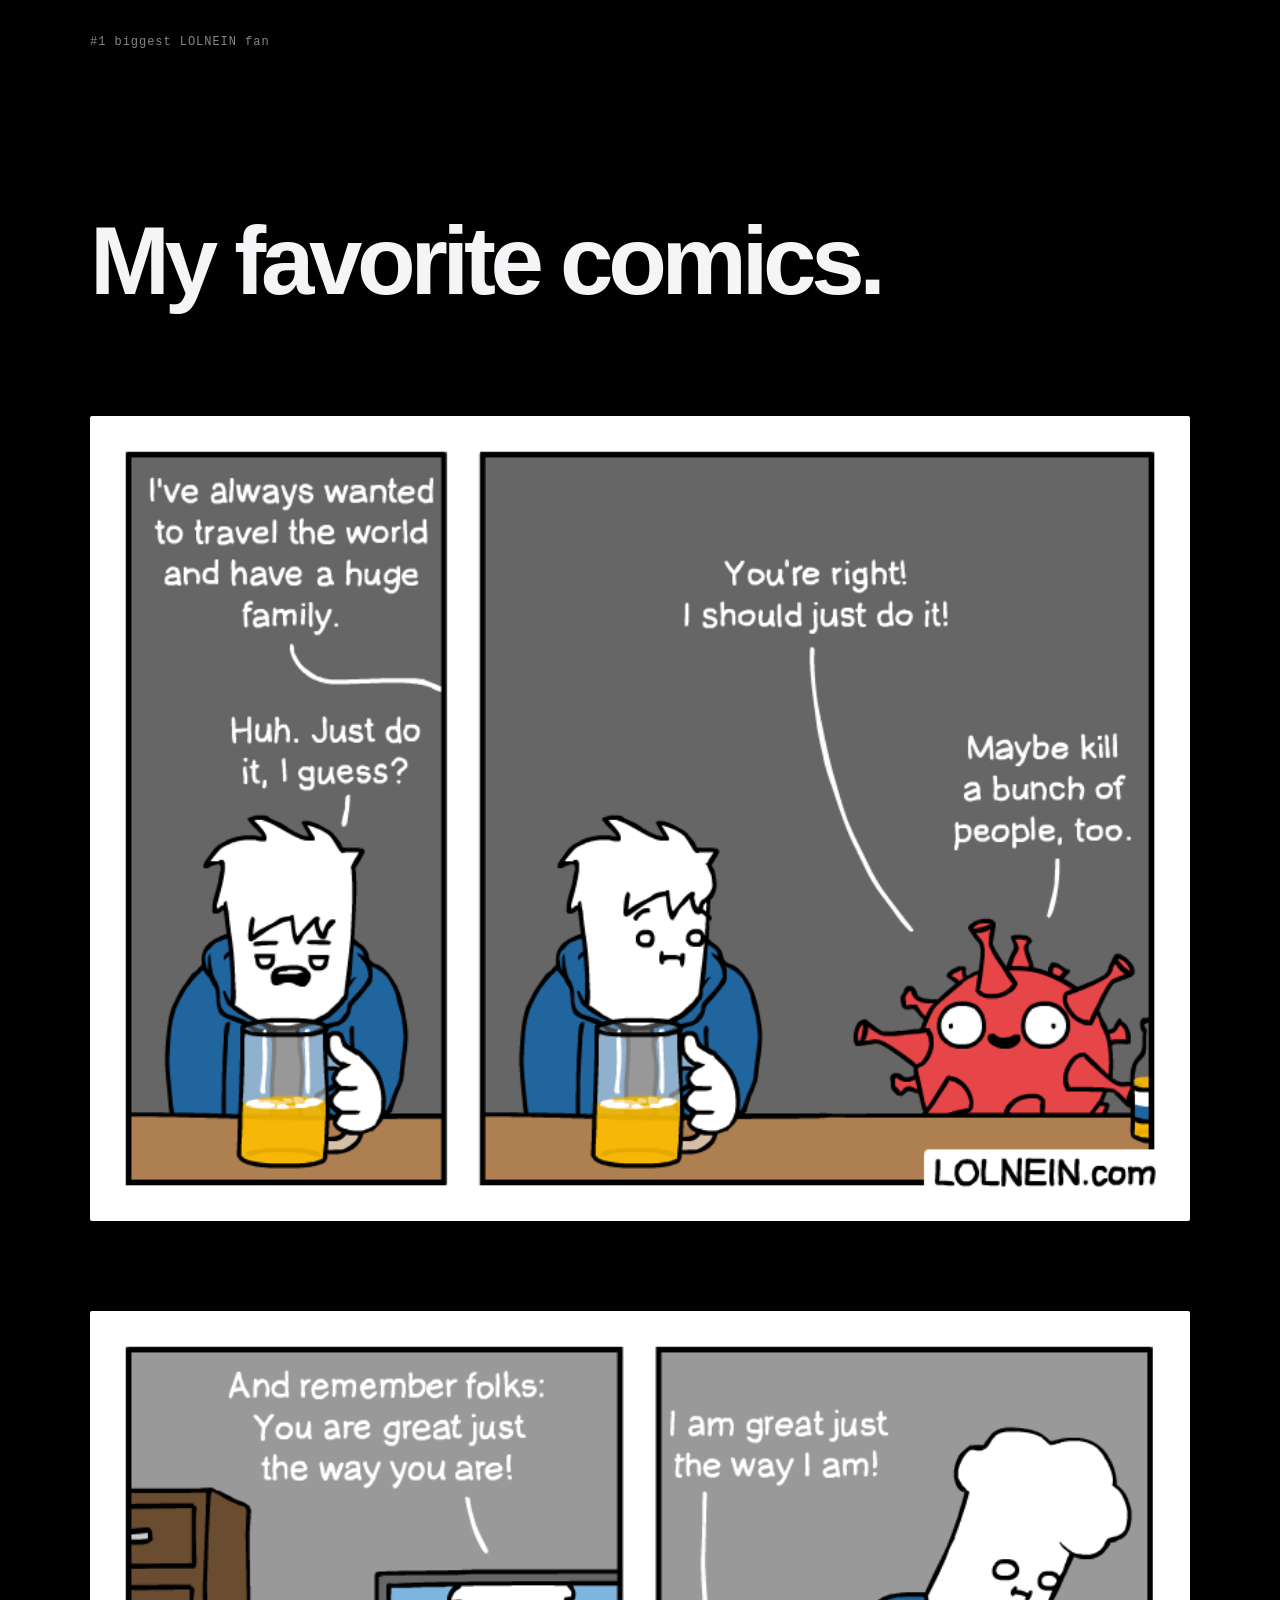
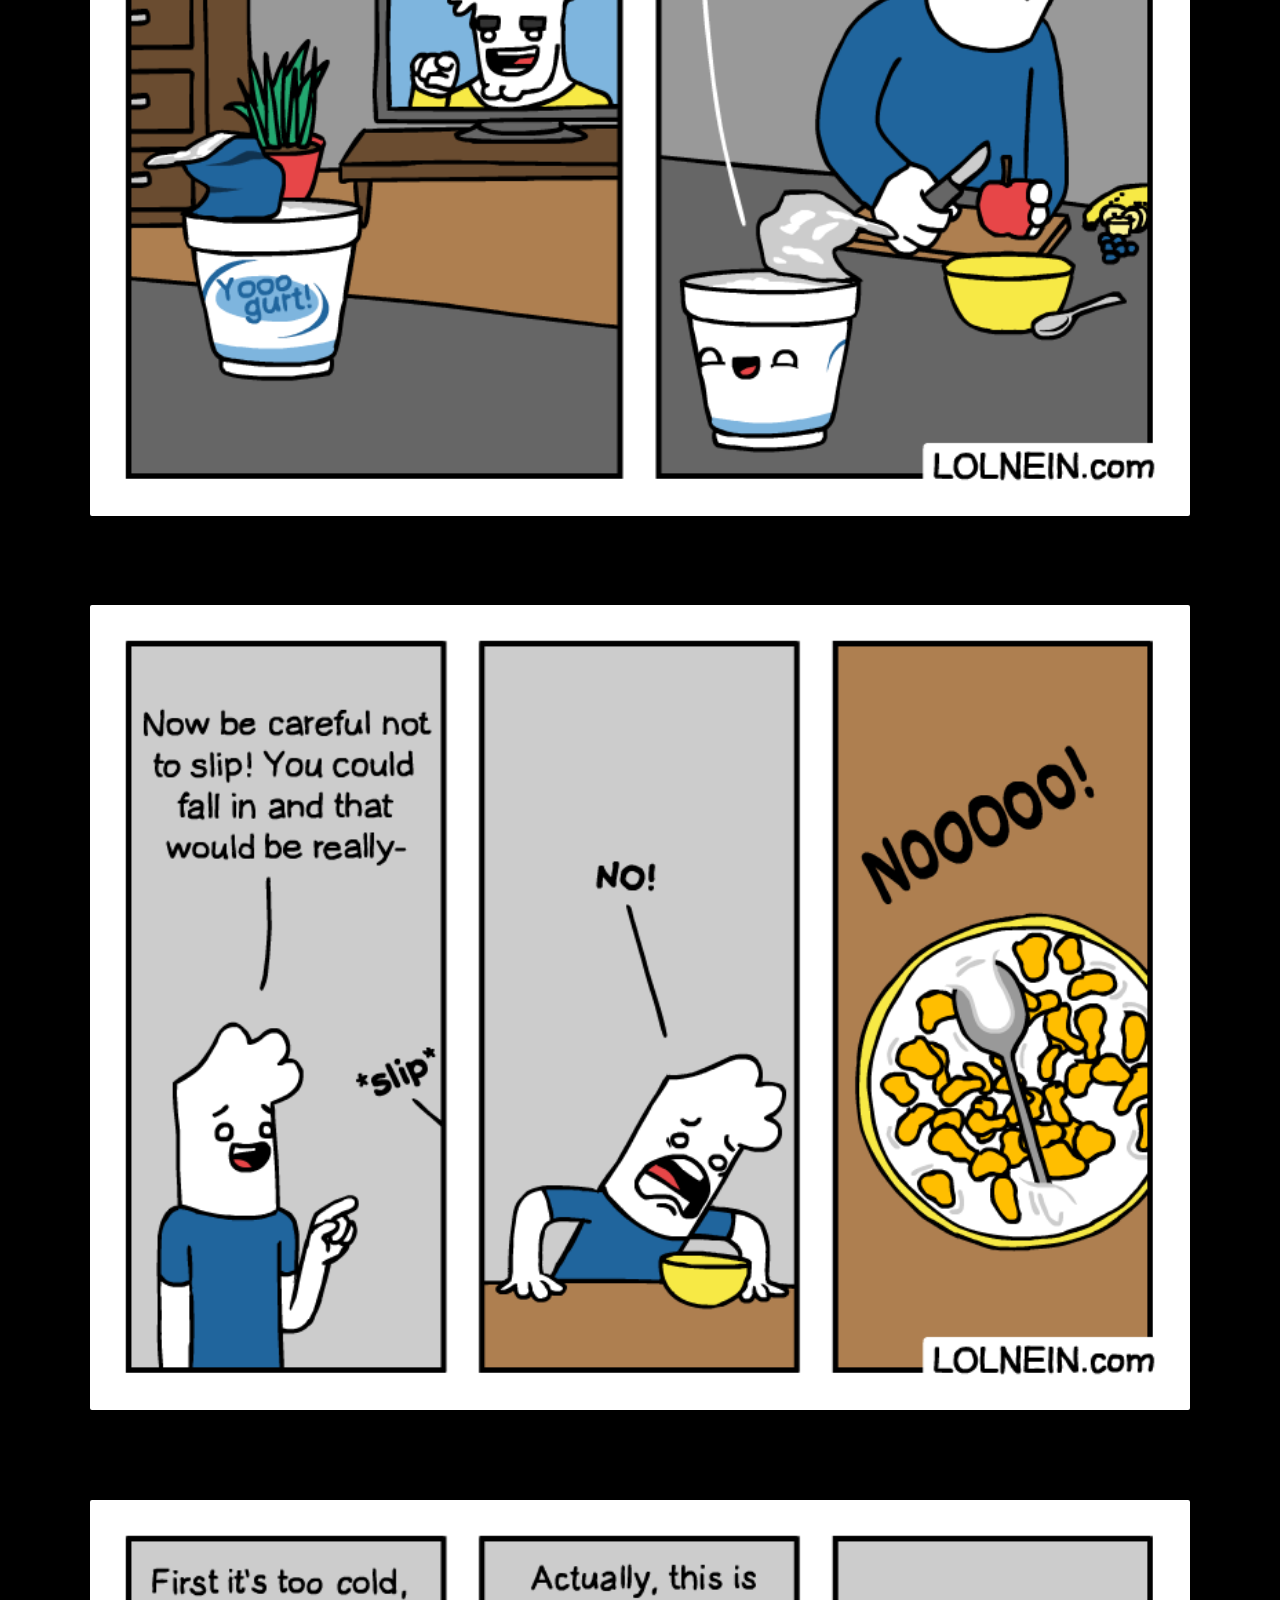
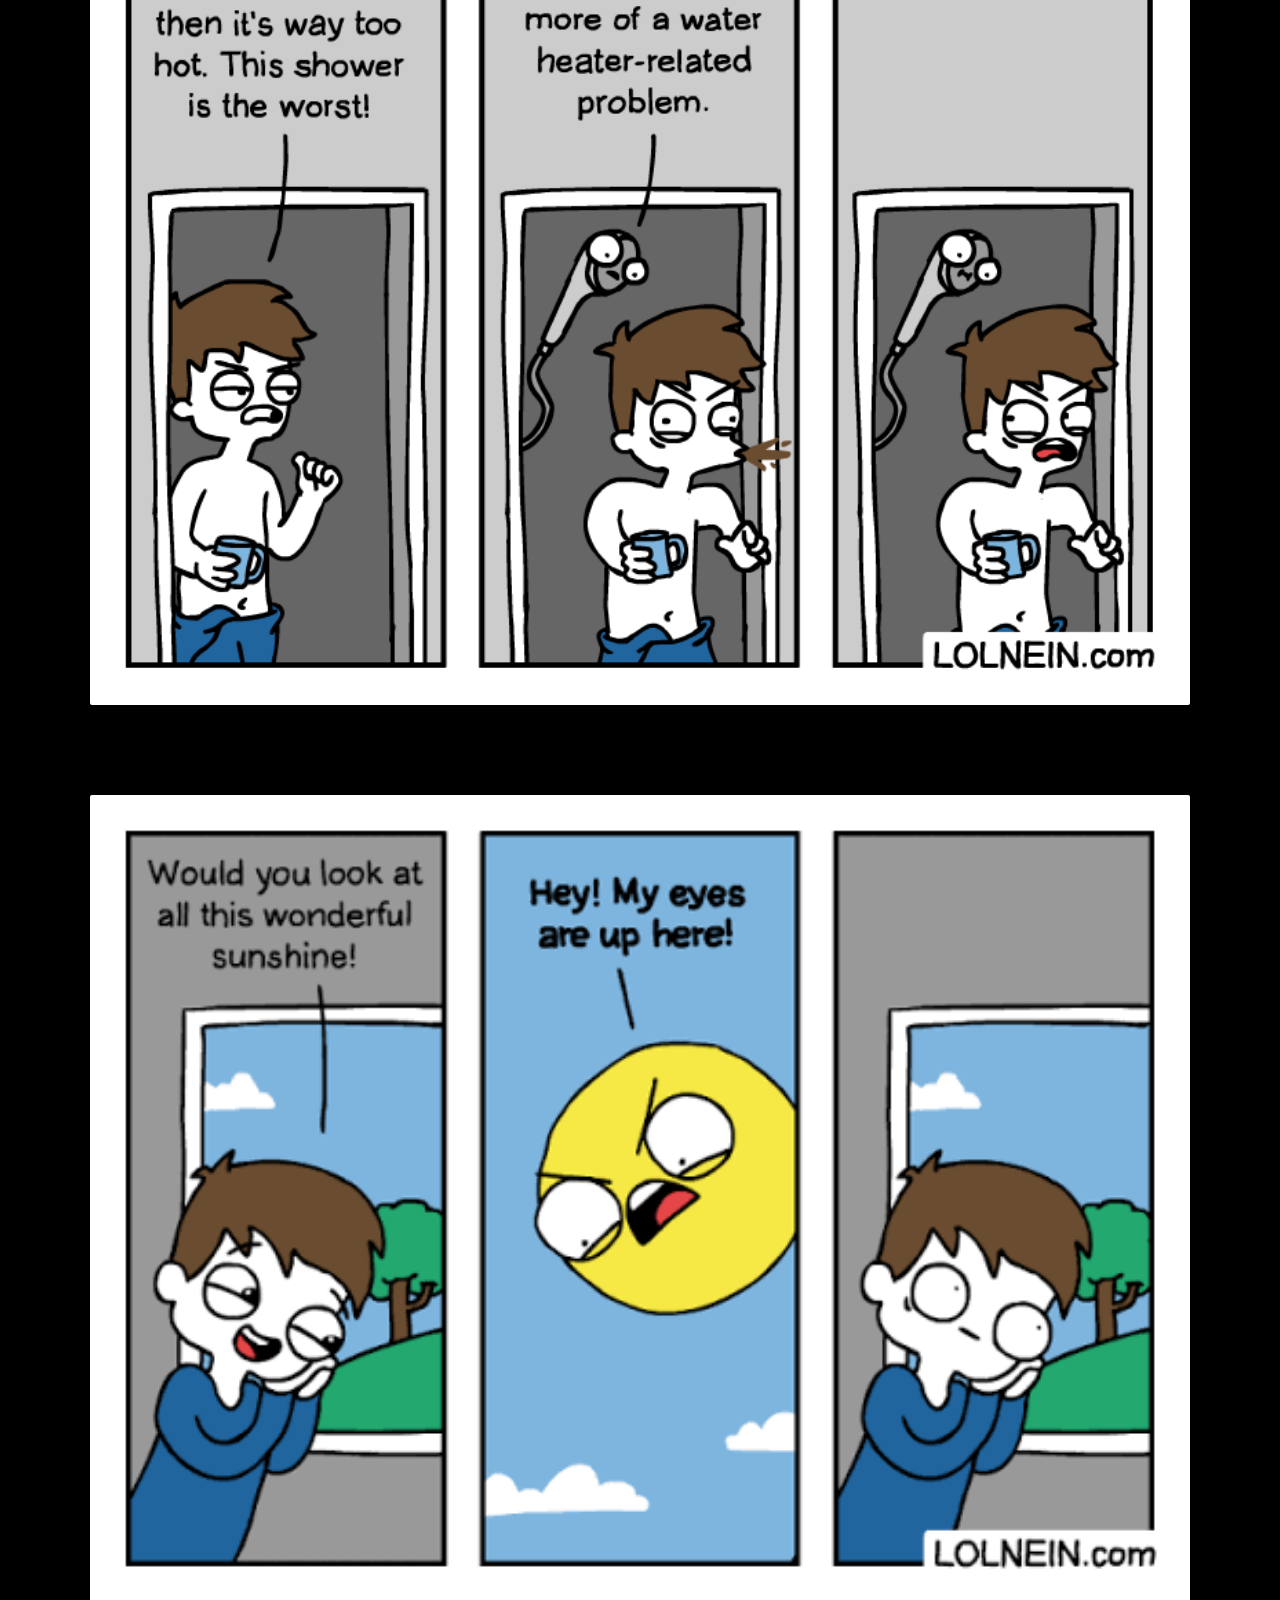
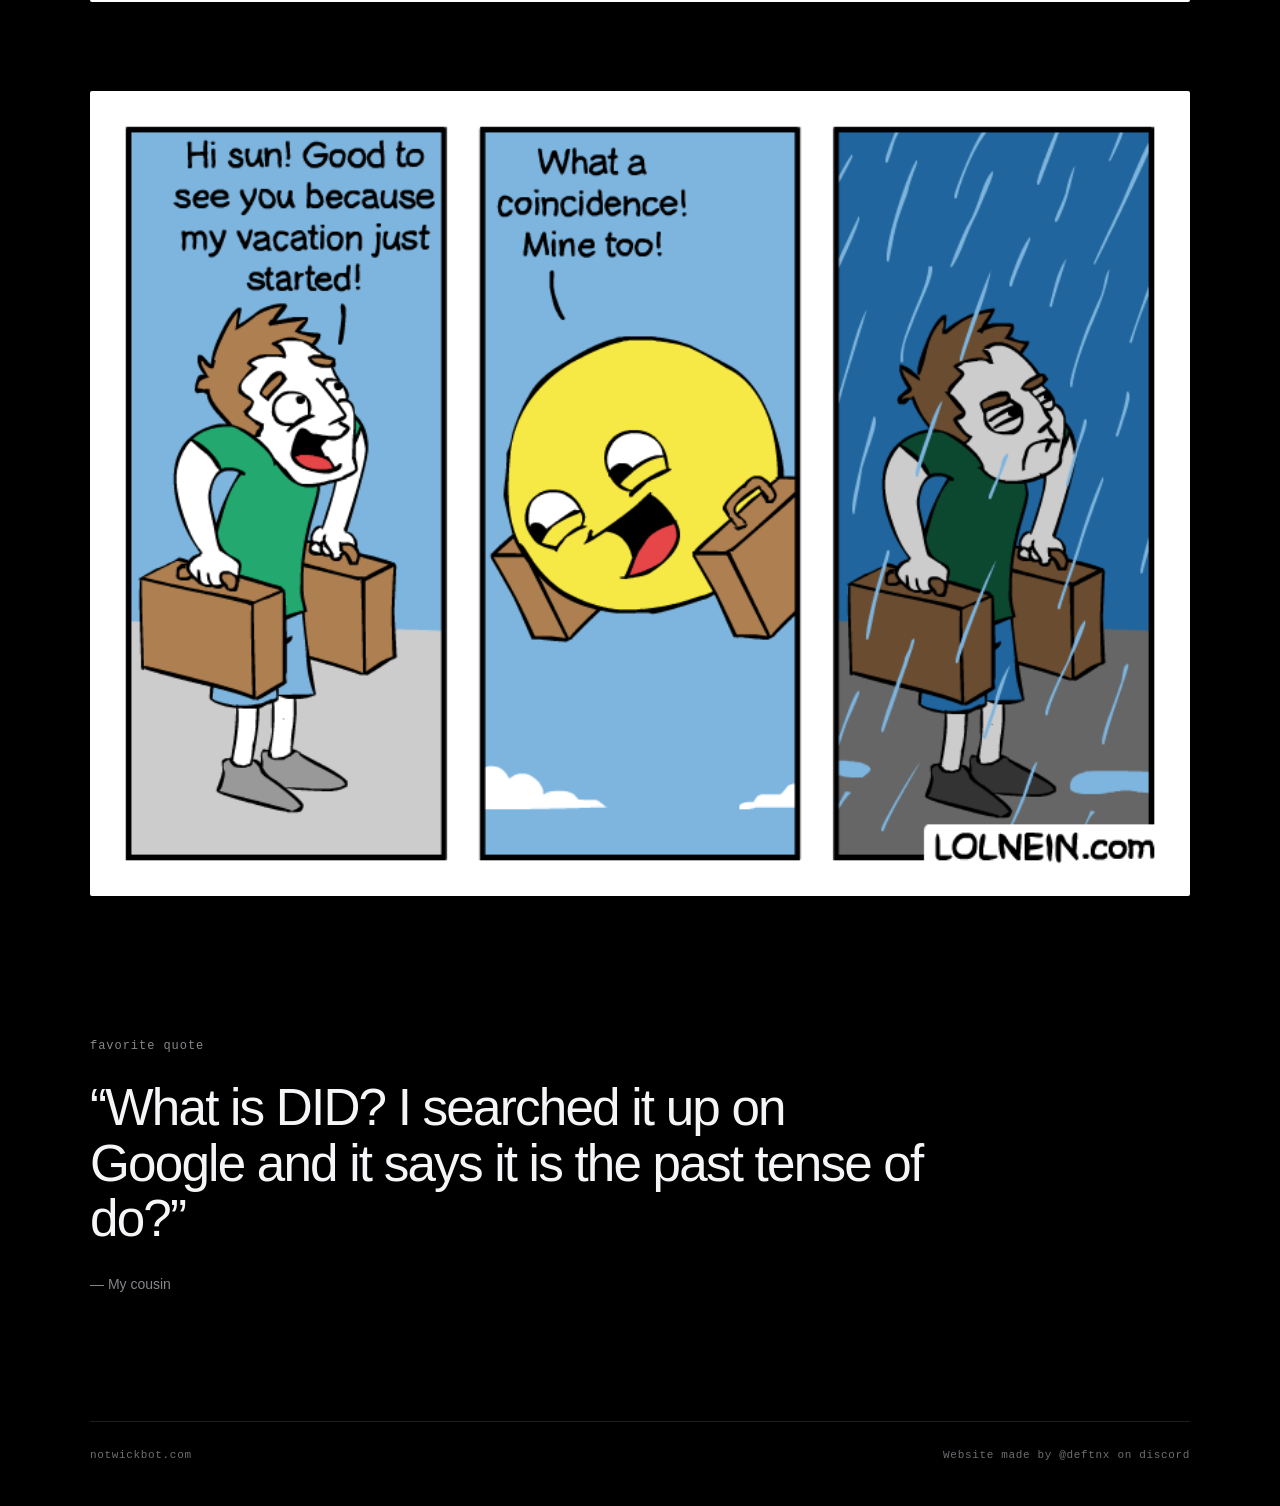
<file: index.html>
<!doctype html>
<html lang="en">
<head>
<meta charset="utf-8">
<meta name="viewport" content="width=device-width, initial-scale=1">
<meta name="description" content="#1 biggest LOLNEIN fan — My favorite comics.">
<meta name="theme-color" content="#000000">
<link rel="icon" type="image/png" href="/favicon.png">
<link rel="apple-touch-icon" href="/favicon.png">
<title>My favorite comics.</title>
<link rel="stylesheet" href="style.css?v=8">
</head>
<body>
<header>
  <span class="path">#1 biggest LOLNEIN fan</span>
</header>
<main>
  <section class="intro">
    <h1>My favorite comics.</h1>
  </section>
  <section class="gallery" aria-label="My favorite Lolnein comics">
    <figure><img src="traveltheworld.png" alt="Favorite Lolnein comic 1" loading="lazy"></figure>
    <figure><img src="justthewayyouare.png" alt="Favorite Lolnein comic 2" loading="lazy"></figure>
    <figure><img src="slipandfall.png" alt="Favorite Lolnein comic 3" loading="lazy"></figure>
    <figure><img src="theworstshower.png" alt="Favorite Lolnein comic 4" loading="lazy"></figure>
    <figure><img src="images%20(1).png" alt="Favorite Lolnein comic 5" loading="lazy"></figure>
    <figure><img src="lfM-mLC84McZneyXk1HHRtX2t1ikLodvRcUcxv4ZnUI.png" alt="Favorite Lolnein comic 6" loading="lazy"></figure>
  </section>
  <section class="quote">
    <p class="label">favorite quote</p>
    <blockquote>“What is DID? I searched it up on Google and it says it is the past tense of do?”</blockquote>
    <p class="attribution">— My cousin</p>
  </section>
</main>
<footer data-nosnippet><span>notwickbot.com</span><span>Website made by @deftnx on discord</span></footer>
</body>
</html>
</file>
<file: style.css>
*{box-sizing:border-box;margin:0;padding:0}html{scroll-behavior:smooth}body{background:#000;color:#f5f5f7;font-family:-apple-system,BlinkMacSystemFont,"SF Pro Display","SF Pro Text","Helvetica Neue",Arial,sans-serif;line-height:1.45}a{color:inherit;text-decoration:none}header{width:min(1100px,90%);margin:auto;padding:28px 0}.path{font:500 12px/1 -apple-system,BlinkMacSystemFont,"SF Mono",monospace;color:#86868b;letter-spacing:.08em}main{width:min(1100px,90%);margin:auto}.intro{padding:15vh 0 12vh}.label{font:500 12px/1 -apple-system,BlinkMacSystemFont,"SF Mono",monospace;color:#86868b;letter-spacing:.08em;margin-bottom:28px}h1{font-size:clamp(42px,8vw,96px);font-weight:600;letter-spacing:-.055em;line-height:.98;max-width:900px}.gallery{padding:0 0 14vh;display:flex;flex-direction:column;gap:7vw}figure{margin:0}img{display:block;width:100%;height:auto;border-radius:2px;transition:opacity .25s ease}img:hover{opacity:.92}.quote{padding:2vh 0 14vh;max-width:850px}.quote blockquote{font-size:clamp(28px,4vw,52px);font-weight:500;letter-spacing:-.035em;line-height:1.08}.attribution{margin-top:28px;color:#86868b;font-size:14px}footer{width:min(1100px,90%);margin:auto;padding:28px 0 45px;border-top:1px solid #1d1d1f;display:flex;justify-content:space-between;color:#6e6e73;font:400 11px/1 -apple-system,BlinkMacSystemFont,"SF Mono",monospace;letter-spacing:.06em}@media(max-width:700px){.intro{padding:10vh 0 9vh}h1{letter-spacing:-.04em}.gallery{gap:12vw}.quote{padding-bottom:10vh}.quote blockquote{font-size:30px}footer{flex-direction:column;gap:12px}}
</file>
